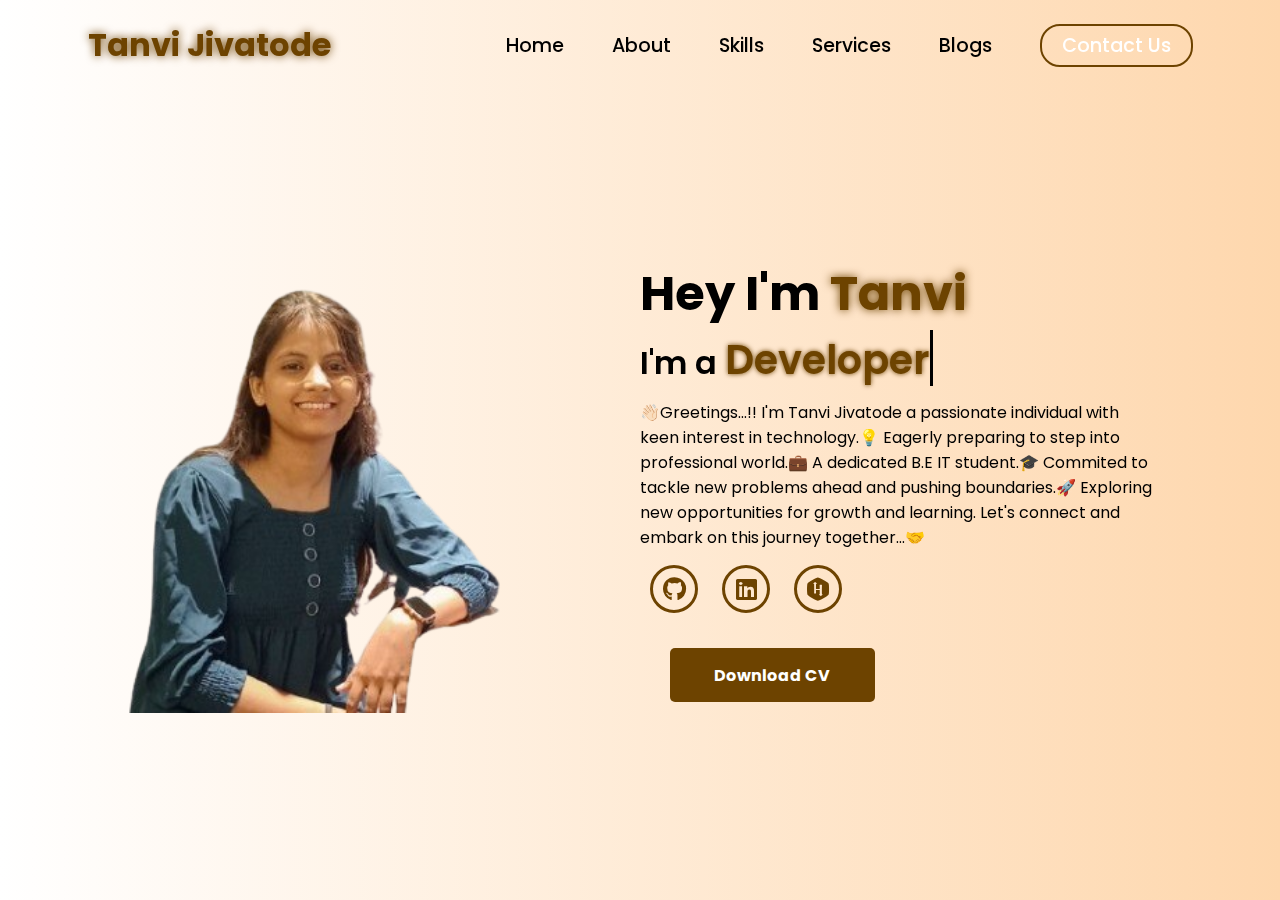
<file: portfolio/index.html>
<!DOCTYPE html>
<html lang="en">
<head>
    <meta charset="UTF-8">
    <meta name="viewport" content="width=device-width, initial-scale=1.0">
    <link rel="stylesheet" href="https://cdnjs.cloudflare.com/ajax/libs/font-awesome/6.7.1/css/all.min.css">
    <title>Tanvi's Portfolio</title>
    <link rel="stylesheet" href="style.css">
    <link rel="stylesheet" href="https://unpkg.com/aos@next/dist/aos.css" />
</head>
<body>
    <nav>
        <div class="nav-container">
            <div class="logo" data-aos="zoom-in" data-aos-duration="1000">
                <span>Tanvi Jivatode</span>
            </div>
            <div class="links">
                <div class="link" data-aos="fade-up" data-aos-duration="1000" data-aos-delay="100"><a href="#">Home</a></div>
                <div class="link" data-aos="fade-up" data-aos-duration="1000" data-aos-delay="200"><a href="#">About</a></div>
                <div class="link" data-aos="fade-up" data-aos-duration="1000" data-aos-delay="300"><a href="#">Skills</a></div>
                <div class="link" data-aos="fade-up" data-aos-duration="1000" data-aos-delay="400"><a href="#">Services</a></div>
                <div class="link" data-aos="fade-up" data-aos-duration="1000" data-aos-delay="500"><a href="#">Blogs</a></div>
                <div class="link contact-btn" data-aos="fade-up" data-aos-duration="1000" data-aos-delay="600"><a href="#">Contact Us</a></div>
            </div>
            <i class="fa-solid fa-bars hamburg" onclick="hamburg()"></i>
        </div>
        <div class="dropdown">
            <div class="links">
                <a href="">Home</a>
                <a href="">About</a>
                <a href="">Skills</a>
                <a href="">Services</a>
                <a href="">Contact Us</a>
                <i class="fa-solid fa-xmark cancel" onclick="cancel()"></i>
            </div>
        </div>
    </nav>
        <section>
            <div class="main-container">
                <div class="image" data-aos="zoom-in-right" data-aos-duration="2500">
                    <img src="tanvi_photo-removebg-preview.png" alt="" >
                </div>
                <div class="content">
                    <h1 data-aos="fade-left" data-aos-duration="1000" data-aos-delay="800">Hey I'm <span>Tanvi</span></h1>
                    <div class="typewriter" data-aos="fade-right" data-aos-duration="1000" data-aos-delay="900">I'm a <span></span></div>
                    <p data-aos="flip-up" data-aos-duration="1000" data-aos-delay="1000">👋🏻Greetings...!! I'm Tanvi Jivatode a passionate individual with keen interest in technology.💡
Eagerly preparing to step into professional world.💼

A dedicated B.E IT student.🎓 Commited to tackle new problems ahead and pushing boundaries.🚀
Exploring new opportunities for growth and learning.
Let's connect and embark on this journey together…🤝</p>
                    <div class="social-links" data-aos="flip-down" data-aos-duration="1000" data-aos-delay="1200">
                        <a href="https://github.com/tanjivi" ><i class="fa-brands fa-github"></i></a>
                        <a href="https://www.linkedin.com/in/tanvi-jivatode-665139288?utm_source=share&utm_campaign=share_via&utm_content=profile&utm_medium=android_app"><i class="fa-brands fa-linkedin"></i></a>
                        <a href="https://www.hackerrank.com/profile/tanvijivatode271"><i class="fab fa-hackerrank"></i></a>
                    </div>
                    <div class="btn" data-aos="zoom-out-left" data-aos-duration="1000" data-aos-delay="1300">
                        <button>Download CV</button>
                    </div>
                </div>
            </div>
        </section>
        <script src="https://unpkg.com/aos@next/dist/aos.js"></script>
        <script>
          AOS.init({offset:0});
        </script>
        <script>
            function hamburg(){
                const navbar = document.querySelector(".dropdown")
                navbar.style.transform = "translateY(0px)"
            }
            function cancel(){
                const navbar = document.querySelector(".dropdown")
                navbar.style.transform = "translateY(-500px)"
            }
        </script>
</body>
</html>
</file>
<file: portfolio/style.css>
@import url('https://fonts.googleapis.com/css2?family=Poppins:wght@100;200;300;400;500;600&display=swap');

*{
    padding: 0;
    margin: 0;
    font-family: 'Poppins', sans-serif;
    box-sizing: border-box;
}

html{
    overflow-x: hidden;
}

body{
    width: 100%;
    height: 100vh;
    overflow: hidden;
    background: linear-gradient(to right, rgb(255,255,255), rgb(254,215,173));
}

nav{
    width: 100%;
    height: 10vh;
    position: sticky;
}


.nav-container{
    width: 100%;
    height: 100%;
    display: flex;
    justify-content: space-around;
    align-items: center;
}

.logo{
    color: black;
    font-size: 2rem;
    font-weight: bolder;
}

.logo span{
    color: rgb(109,67, 0);
    text-shadow: 0 0 10px rgb(109,67, 0);
}

.hamburg, .cancel{
    cursor: pointer;
    position: absolute;
    right: 15px;
    top: 10px;
    color: black;
    font-size: 2rem;
    display: none;
}

.nav-container .links {
    display: flex;
    gap: 3rem;
    align-items: center;
}

.nav-container .links a{
    position: relative;
    font-size: 1.2rem;
    color: black;
    text-decoration: none;
    font-weight: 500;
    transform: 0.3s linear;
}

.nav-container .links a::before{
    position: absolute;
    content: "";
    bottom: -3px;
    left: 0;
    width: 0%;
    height: 3px;
    background-color: rgb(109,67, 0);
    transition: 0.2s linear;
}

.nav-container .links a:hover::before{
    width: 100%;
}

.nav-container .contact-btn{
    background-color: transparent;
    padding: 5px 20px;
    border-radius: 20px;
    border: 2px solid rgb(109,67, 0);
    transition: 0.2s linear;
}

.nav-container .contact-btn a{
    color: white;
    transition: 0.3s linear;
}

.nav-container .contact-btn:hover, .nav-container .contact-btn:hover a{
    background-color: rgb(109,67, 0);
    color: white;
}

.nav-container .links a:hover{
    color: rgb(109,67, 0);
}

.dropdown{
    z-index: 100;
    position: absolute;
    top: 0;
    transform: translateY(-500px);
    width: 100%;
    height: auto;
    backdrop-filter: brightness(40%) blur(3px);
    box-shadow: 0 0 20px black;
    transition: 0.2s linear;
}

.dropdown .links a{
    color: white;
    display: flex;
    text-decoration: none;
    justify-content: center;
    padding: 15px 0;
    align-items: center;
    transition: 0.2s linear;
}

.dropdown .links a:hover{
    background-color: rgb(109,67, 0);
}

section{
    width: 100%;
    height: 90vh;
}

.main-container{
    width: 100%;
    height: 100%;
    display: flex;
    justify-content: space-evenly;
    align-items: center;
}

.main-container .image{
    z-index: -1;
    width: 30%;
}

.main-container .image img{
    width: 100%;
}

.main-container .content{
    color: black;
    width: 40%;
    min-height: 100px;
}

.content h1{
    font-size: clamp(1rem, 2rem + 5vw, 3rem);
}

.content h1 span{
    color: rgb(109,67, 0);
    text-shadow: 0 0 10px rgb(109,67, 0);
}

.content .typewriter{
    font-weight: 600;
    font-size: clamp(1rem, 1rem + 5vw, 2rem);
}

.content .typewriter span{
    color: rgb(109,67, 0);
    font-size: 2.5rem;
    text-shadow: 0 0 5px rgb(109,67, 0);
    position: relative;
    transition: 0.3s linear;
}

.typewriter span::before{
    content: "Developer";
    animation: words 15s infinite;
}

.typewriter span::after{
    content: "";
    position: absolute;
    width: calc(100% + 8px);
    height: 100%;
    border-left: 3px solid black;
    animation:  cursor 0.6s linear infinite;
}

@keyframes cursor {
    to{
        border-left: 3px solid #b74b4b;
    }
}

@keyframes words {
    0%, 33%{
        content: "Developer";
    }
    34%, 66%{
        content: "Designer";
    }
    67%, 100%{
        content: "Programmer";
    }
}

.content p{
    font-size: clamp(0.4rem, 0.2rem + 9vw, 1rem);
    margin: 10px 0;
}

.social-links i{
    display: inline-flex;
    justify-content: center;
    align-items: center;
    width: 3rem;
    height: 3rem;
    background-color:transparent;
    border: 0.2rem solid rgb(109,67, 0);
    border-radius: 50%;
    color:rgb(109,67, 0);
    margin: 5px 10px;
    font-size: 1.5rem;
    transition: 0.2s linear;
}

.social-links i:hover{
    scale: 1.3;
    color: white;
    background-color: rgb(109,67, 0);
    filter: drop-shadow(0 0 10px rgb(109,67,0));
}

.content button{
    width: 40%;
    height: 6vh;
    margin: 30px;
    background-color: rgb(109,67, 0);
    color: white;
    border: none;
    outline: none;
    font-size: 100%;
    font-weight: 700;
    border-radius: 5px;
    transition: 0.2s linear;
}

.content button:hover{
 scale: 1.1;
 color: rgb(109,67, 0);
 border: 2px solid rgb(109,67, 0);
 background-color: transparent;
 font-weight: 700;
 box-shadow: 0 0 40px rgb(109,67, 0);
}

@media (max-width:884px) {
    body{
        overflow-y: visible;
    }

    nav .logo{
        position: absolute;
        top: 16px;
        left: 15px;
        font-size: 1.5rem;
    }

    .main-container{
        display: flex;
        flex-direction: column;
    }

    .nav-container .links{
        display: none;
    }

    .hamburg,.cancel{
        display: block;
    }

    .main-container .content{
        width: 80%;
    }

    .social-links i{
        width: 2.5rem;
        height: 2.5rem;
        font-size: 1.5rem;
    }
    .cancel{
        color: white;
    }

    .main-container .image{
        width: 80%;
        margin-bottom: 0px;
    }
}
</file>
